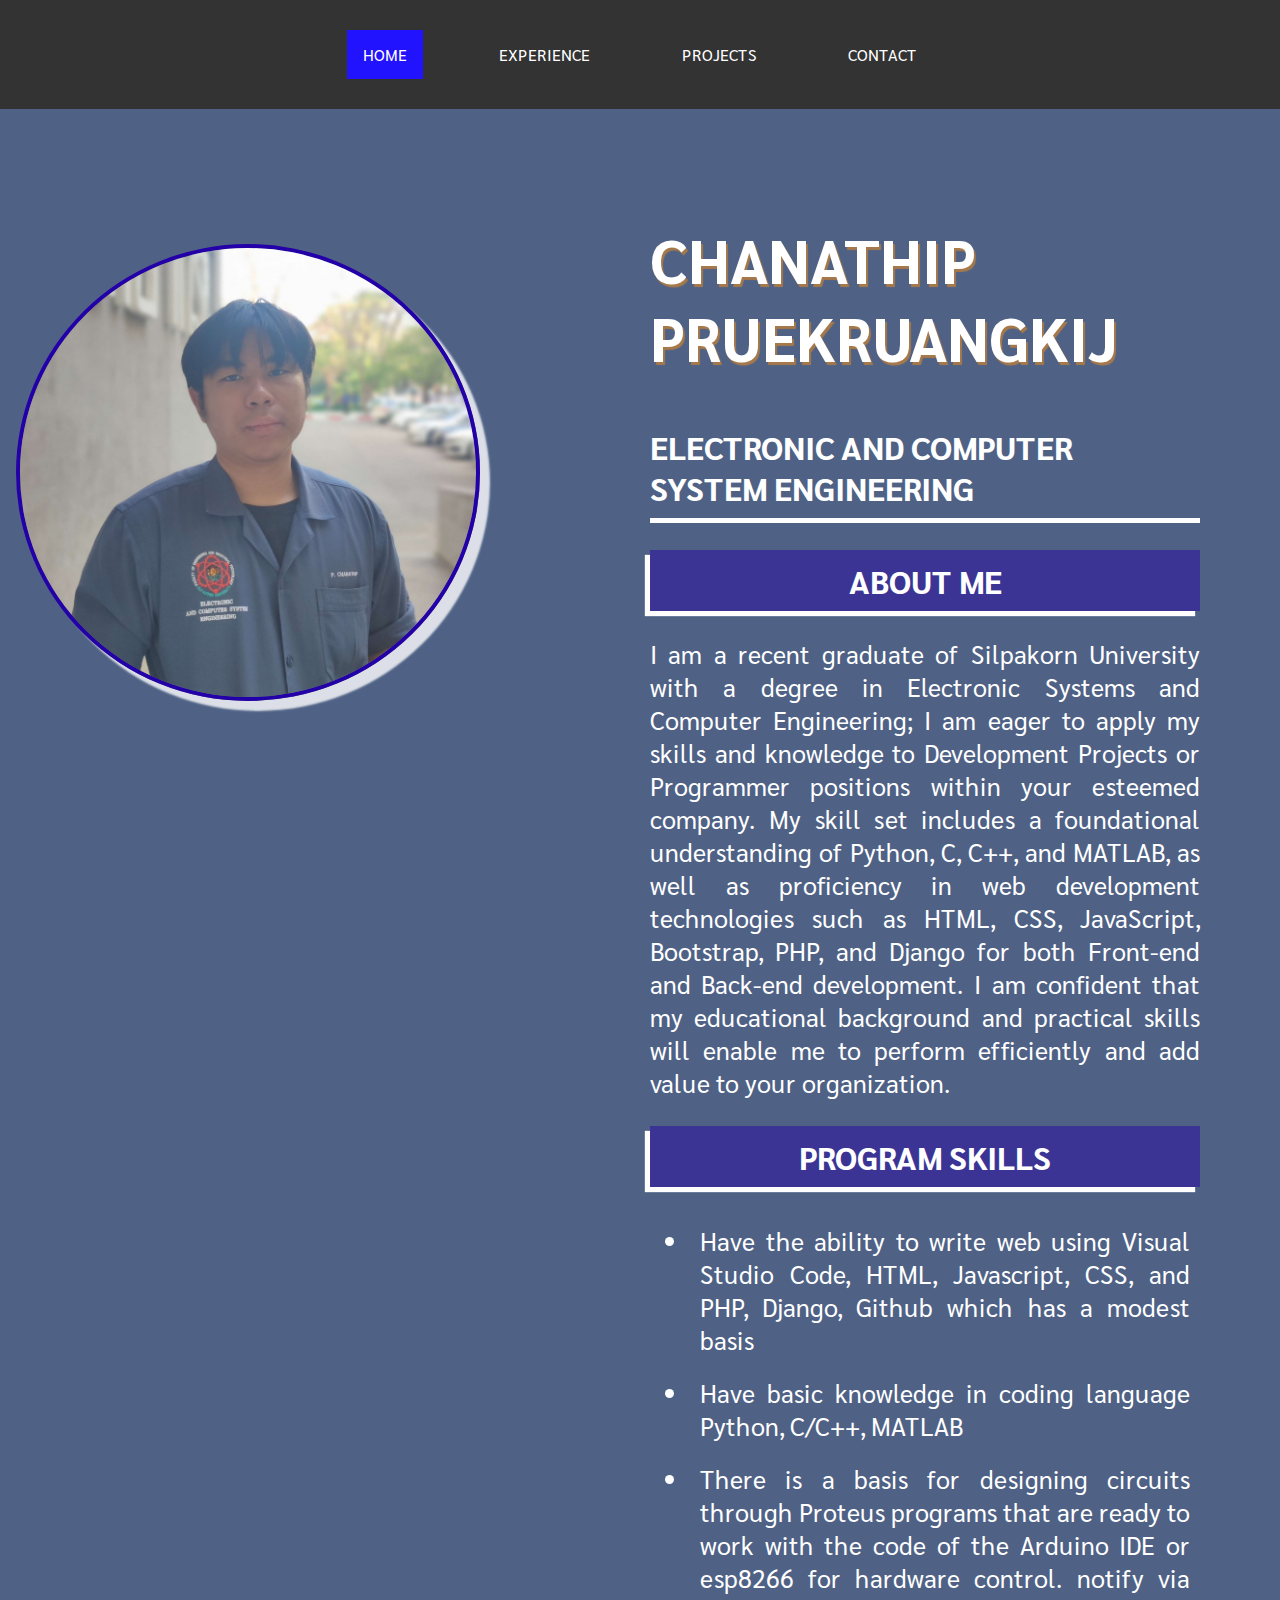
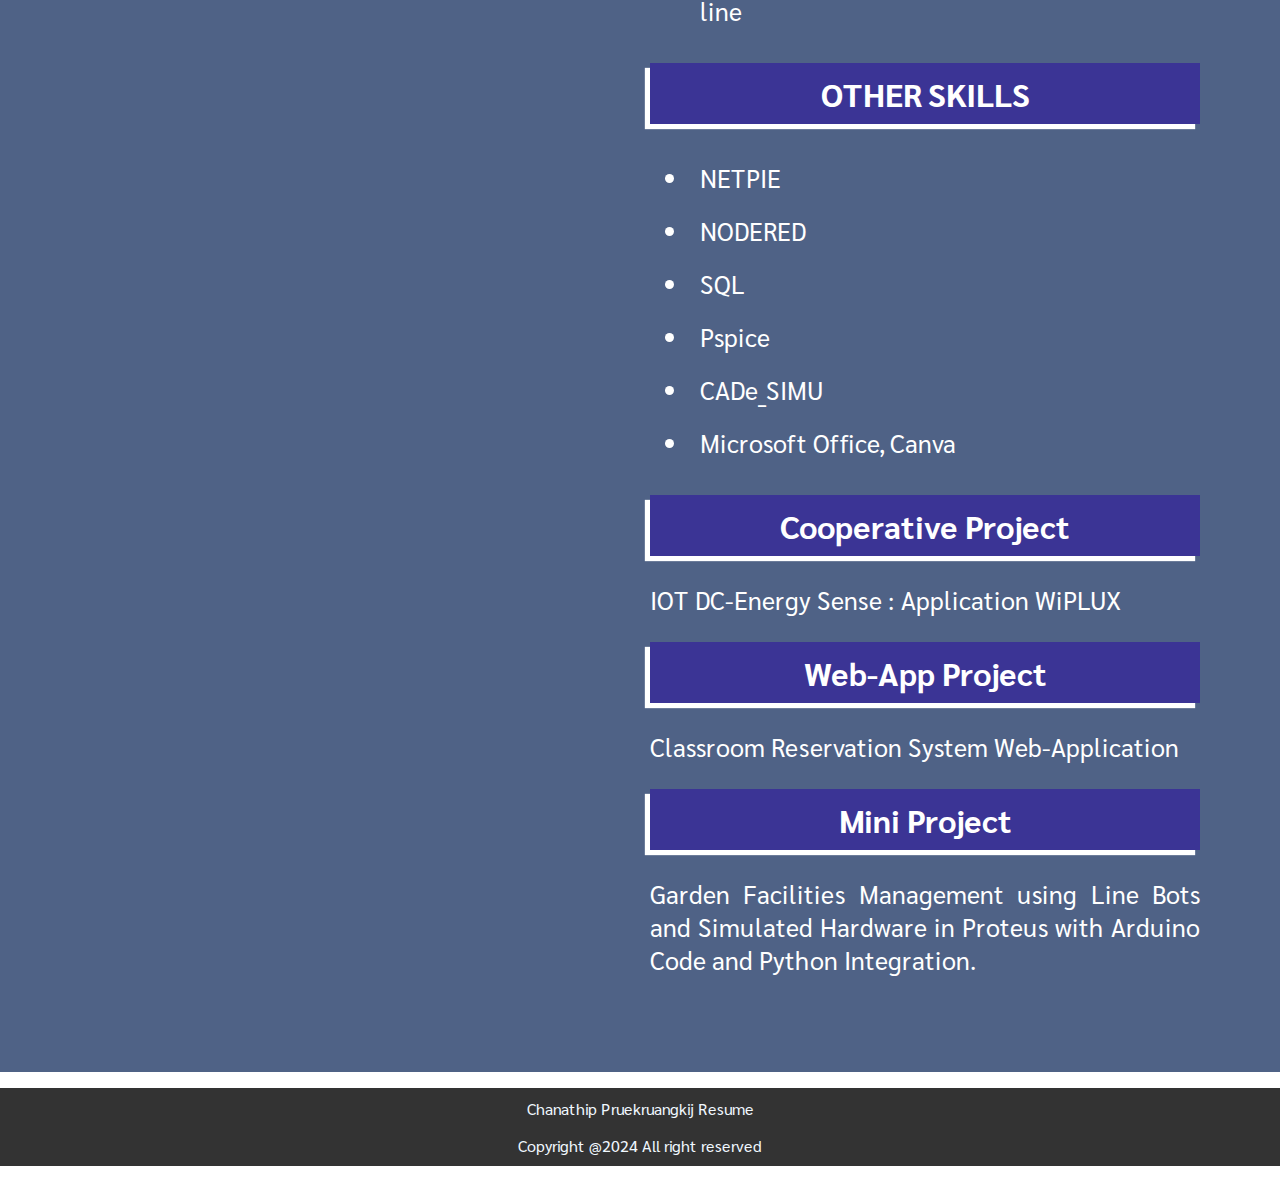
<file: index.html>
<!DOCTYPE html>
<html lang="en">
<head>
  <meta charset="UTF-8">
  <meta name="viewport" content="width=device-width, initial-scale=1.0">
  <link rel="stylesheet" href="css/page1.css">
  <link rel="preconnect" href="https://fonts.googleapis.com">
<link rel="preconnect" href="https://fonts.gstatic.com" crossorigin>
<link href="https://fonts.googleapis.com/css2?family=Kanit&family=Kodchasan:ital,wght@0,200;0,300;0,400;0,500;0,600;0,700;1,200;1,300;1,400;1,500;1,600;1,700&family=Sarabun:ital,wght@0,100;0,200;0,300;0,400;0,500;0,600;0,700;0,800;1,100;1,200;1,300;1,400;1,500;1,600;1,700;1,800&display=swap" rel="stylesheet">
  <title>Page 1</title>
</head>
<body>
  <nav>
    <div class="container">
      <div class="nav-con">
        <ul class="menu">
          <li><a href="index.html"class="active">HOME</a></li>
          <li><a href="experience.html" >EXPERIENCE</a></li>
          <li><a href="projects.html"  >PROJECTS</a></li>
          <li><a href="contact.html" >CONTACT</a></li>
        </ul>
      </div>
    </div>
  </nav>
<section class="flex">
  <div class="container">
    <div class="flex-con">
      <div class="flex-img">       
        <img src="image/self.jpg" alt="" class="picture" style="width: 80%;"> 
      </div>
      <div class="flex-info">
        <h1 class="hone">CHANATHIP PRUEKRUANGKIJ</h1>
        <h2 class="htwo">ELECTRONIC AND COMPUTER<br>SYSTEM ENGINEERING</h2>
        
        <h2 class="hthree">ABOUT ME</h2>
        <p class="pone">I am a recent graduate of Silpakorn University with a degree in Electronic Systems and Computer Engineering; I am eager to apply my skills and knowledge to Development Projects or Programmer positions within your esteemed company.
          My skill set includes a foundational understanding of Python, C, C++, and MATLAB, as well as proficiency in web development technologies such as HTML, CSS, JavaScript, Bootstrap, PHP, and Django for both Front-end and Back-end development.
          I am confident that my educational background and practical skills will enable me to perform efficiently and add value to your organization.</p>

        <h2 class="hthree">PROGRAM SKILLS</h2>
        <ul>
          <li>Have the ability to write web using Visual Studio Code, HTML, Javascript, CSS, and PHP, Django, Github which has a modest basis</li>
          <li>Have basic knowledge in coding language Python, C/C++, MATLAB</li>
          <li>There is a basis for designing circuits through Proteus programs that are ready to work with the code of the Arduino IDE or esp8266 for hardware control. notify via line</li>
        </ul> 
        <h2 class="hthree">OTHER SKILLS</h2>
        <ul>
          <li>NETPIE</li>
          <li>NODERED</li>
          <li>SQL</li>
          <li>Pspice</li>
          <li>CADe_SIMU</li>
          <li>Microsoft Office, Canva</li>
        </ul> 
        <!-- <ul>
          <li>SQL</li>
          <li>Pspice</li>
          <li>CADe_SIMU</li>
          <li>Microsoft Office, Canva</li>
        </ul> -->
        <h2 class="hthree">Cooperative Project</h2>
        <p class="pone">IOT DC-Energy Sense : Application WiPLUX</p>
        <h2 class="hthree">Web-App Project</h2>
        <p class="pone">Classroom Reservation System Web-Application</p>
        <h2 class="hthree">Mini Project</h2>
        <p class="pone">Garden Facilities Management using Line Bots and Simulated Hardware in Proteus with Arduino Code and Python Integration.</p>

        <!-- <h2 class="hthree">Cooperative Project</h2>
        <p class="pone">Coming soon.....................</p> -->
       
      </div>    
    </div>
  </div>
</section>
<footer style="background-color: #333;">
  <div class="container">
    <div>
      <p style="text-align: center; padding-top: 10px; color: aliceblue;">Chanathip Pruekruangkij Resume</p>
      <p style="text-align: center; padding-bottom: 10px; color: aliceblue;">Copyright @2024 All right reserved</p>
    </div>
  </div>
</footer>
</body>
</html>
</file>
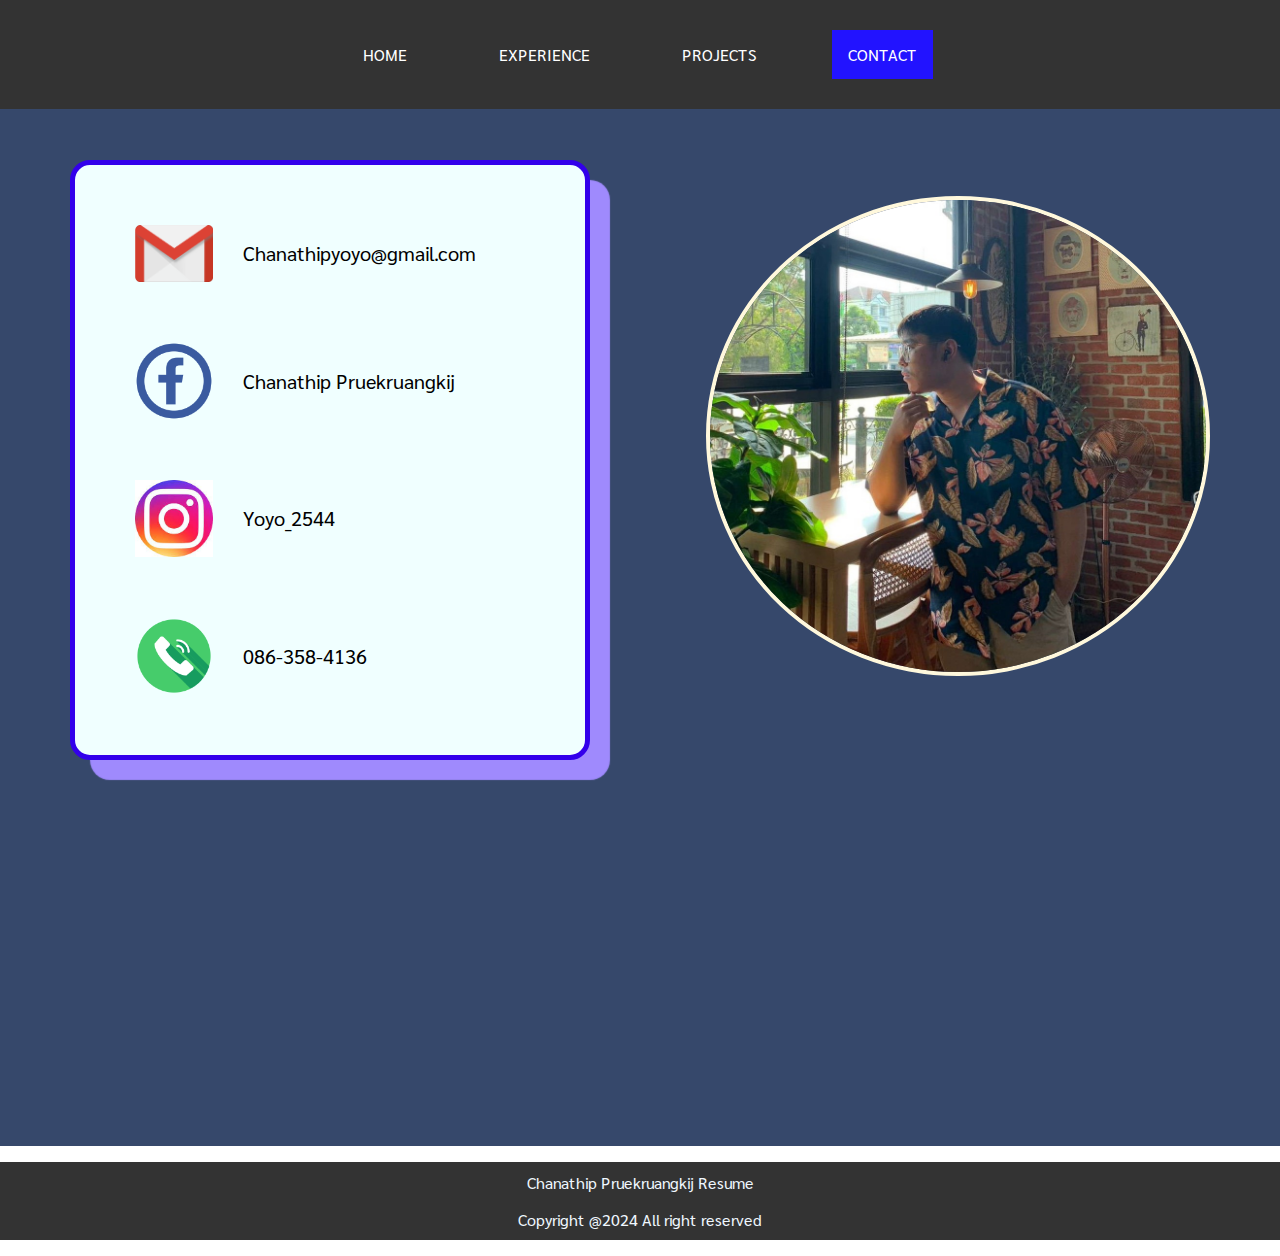
<file: contact.html>
<!DOCTYPE html>
<html lang="en">
<head>
    <meta charset="UTF-8">
    <meta name="viewport" content="width=device-width, initial-scale=1.0">
    <title>Resume</title>
    <link rel="stylesheet" href="css/page4.css">
    <link rel="preconnect" href="https://fonts.googleapis.com">
    <link rel="preconnect" href="https://fonts.gstatic.com" crossorigin>
    <link href="https://fonts.googleapis.com/css2?family=Kanit&family=Kodchasan:ital,wght@0,200;0,300;0,400;0,500;0,600;0,700;1,200;1,300;1,400;1,500;1,600;1,700&family=Sarabun:ital,wght@0,100;0,200;0,300;0,400;0,500;0,600;0,700;0,800;1,100;1,200;1,300;1,400;1,500;1,600;1,700;1,800&display=swap" rel="stylesheet">
</head>
<body>
    <nav>
        <div class="container">
          <div class="nav-con">
            <ul class="menu">
              <li><a href="index.html" >HOME</a></li>
              <li><a href="experience.html" >EXPERIENCE</a></li>
              <li><a href="projects.html"  >PROJECTS</a></li>
              <li><a href="contact.html" class="active">CONTACT</a></li>
            </ul>
          </div>
        </div>
      </nav>
    <section class="oneflex">  
        <div class="container">
            <div class="flex-con">
                <div class="flex-item-con1">
                    <div class="flex-item">
                        <!-- <h1>Contact</h1> -->
                        <ul>
                            <li><img src="image/icon1.png" alt="">Chanathipyoyo@gmail.com</li>
                            <li><img src="image/icon2.png" alt="">Chanathip Pruekruangkij</li>
                            <li><img src="image/icon3.jpg" alt="">Yoyo_2544</li>
                            <li><img src="image/icon5.png" alt="">086-358-4136</li>
                        </ul>
                    </div>
                </div>

                <div class="flex-img">       
                    <img src="image/pf.jpg" alt="">
                </div>
            </div>
        </div>
    </section>
<footer style="background-color: #333;">
    <div class="container">
        <div>
            <p style="text-align: center; padding-top: 10px; color: aliceblue;">Chanathip Pruekruangkij Resume</p>
            <p style="text-align: center; padding-bottom: 10px; color: aliceblue;">Copyright @2024 All right reserved</p>
        </div>
    </div>
</footer>
</body>
</html>
</file>
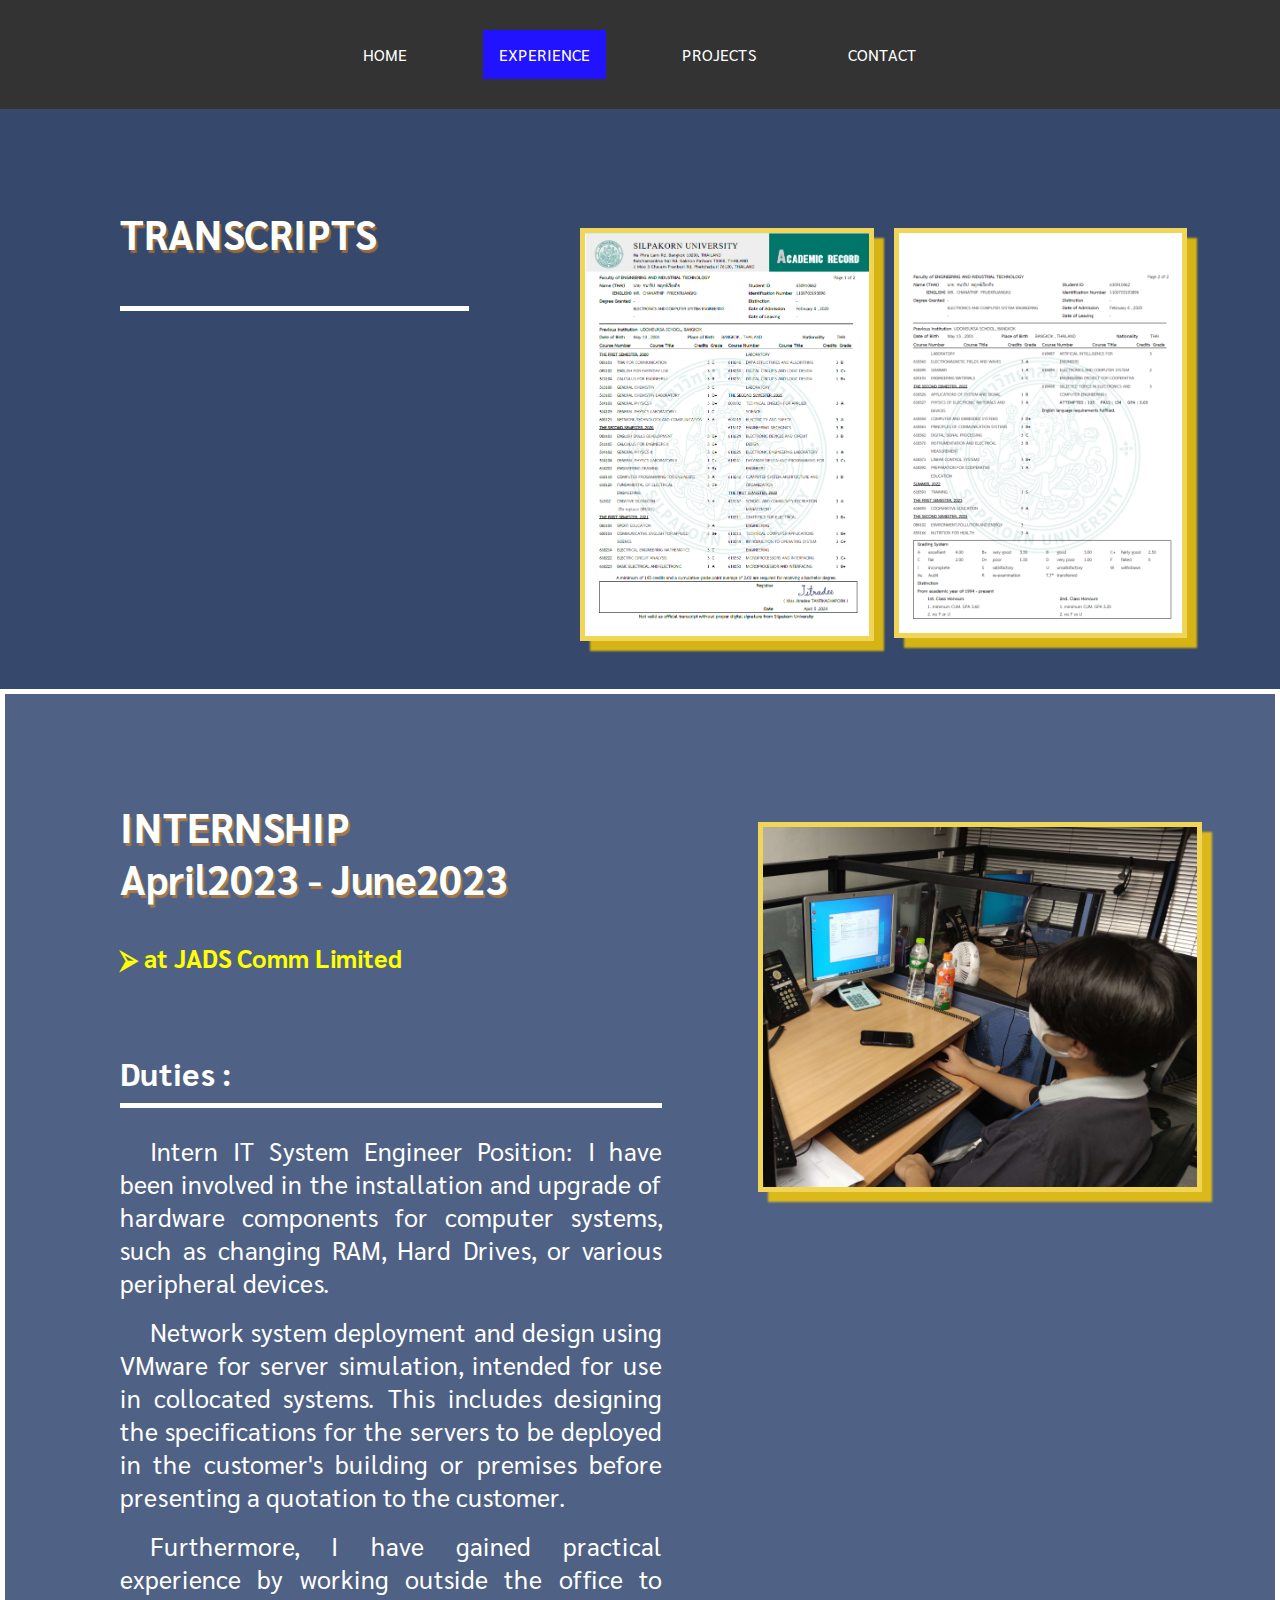
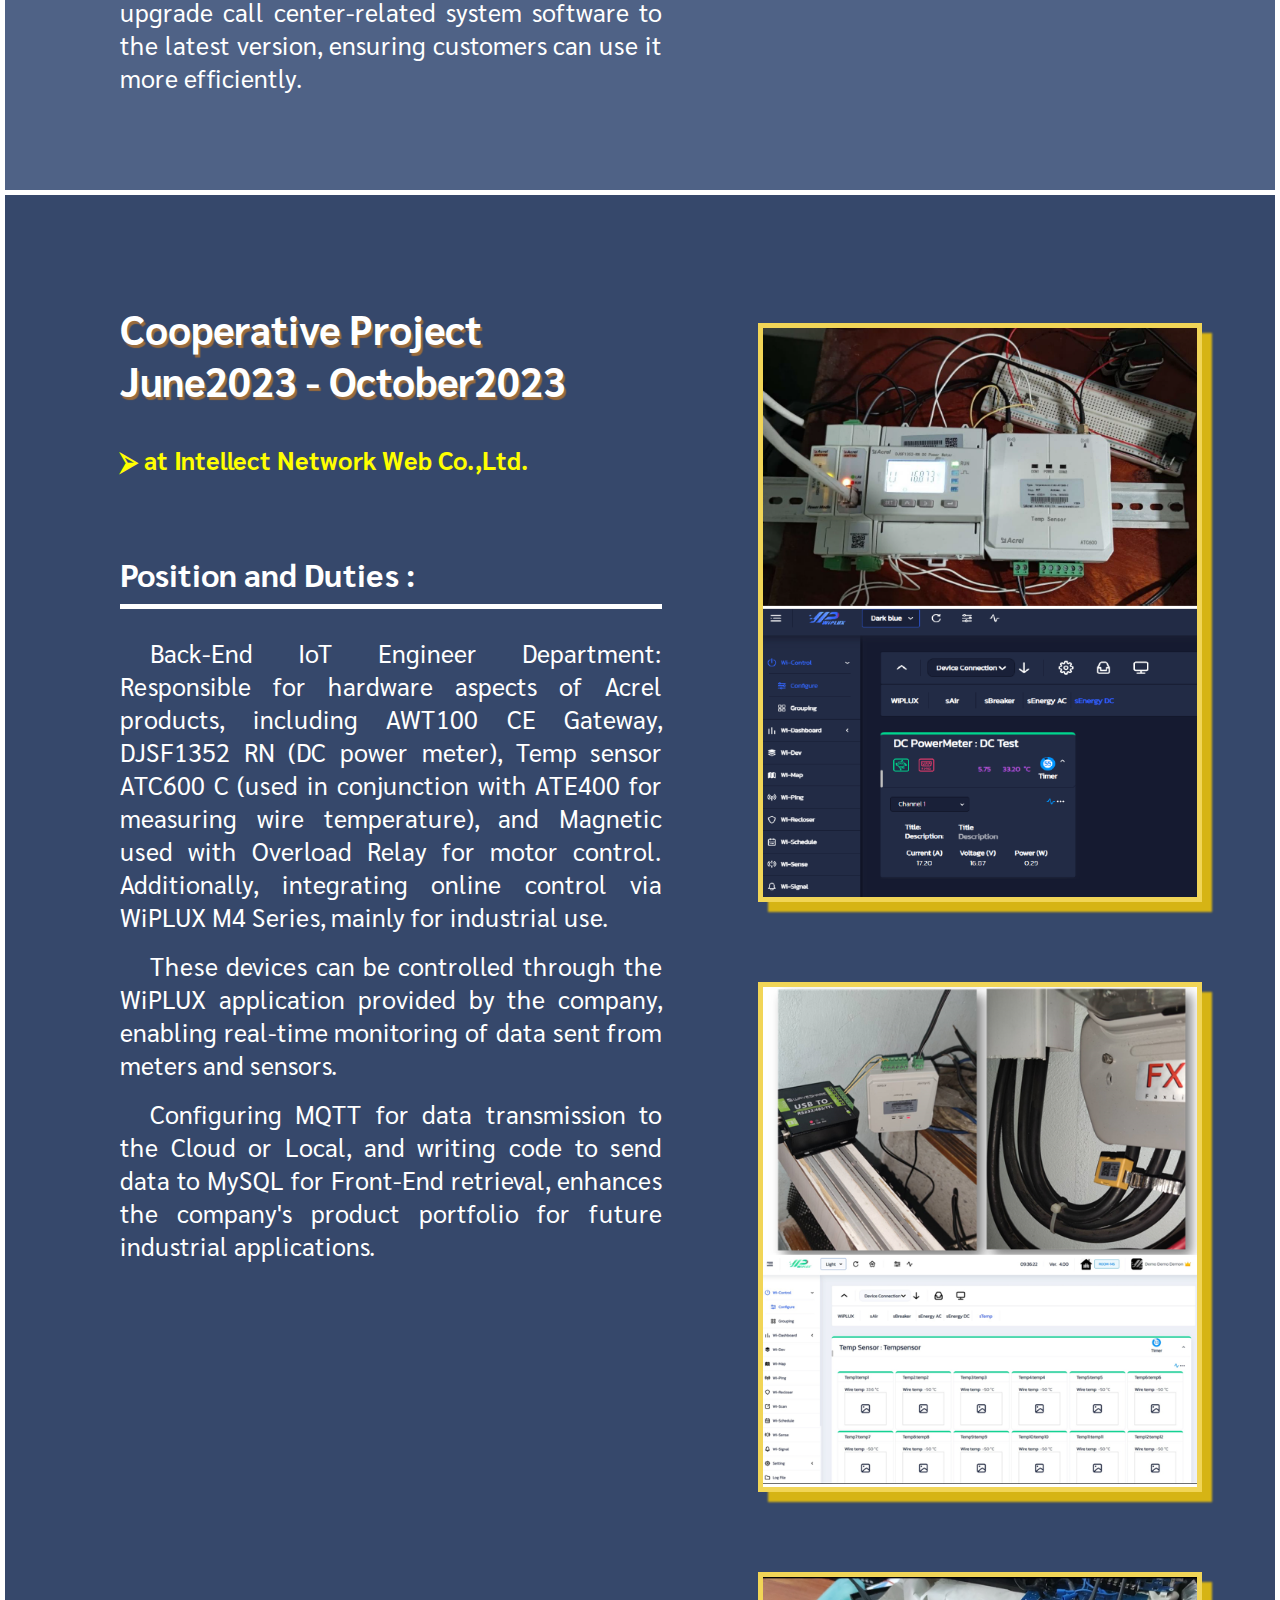
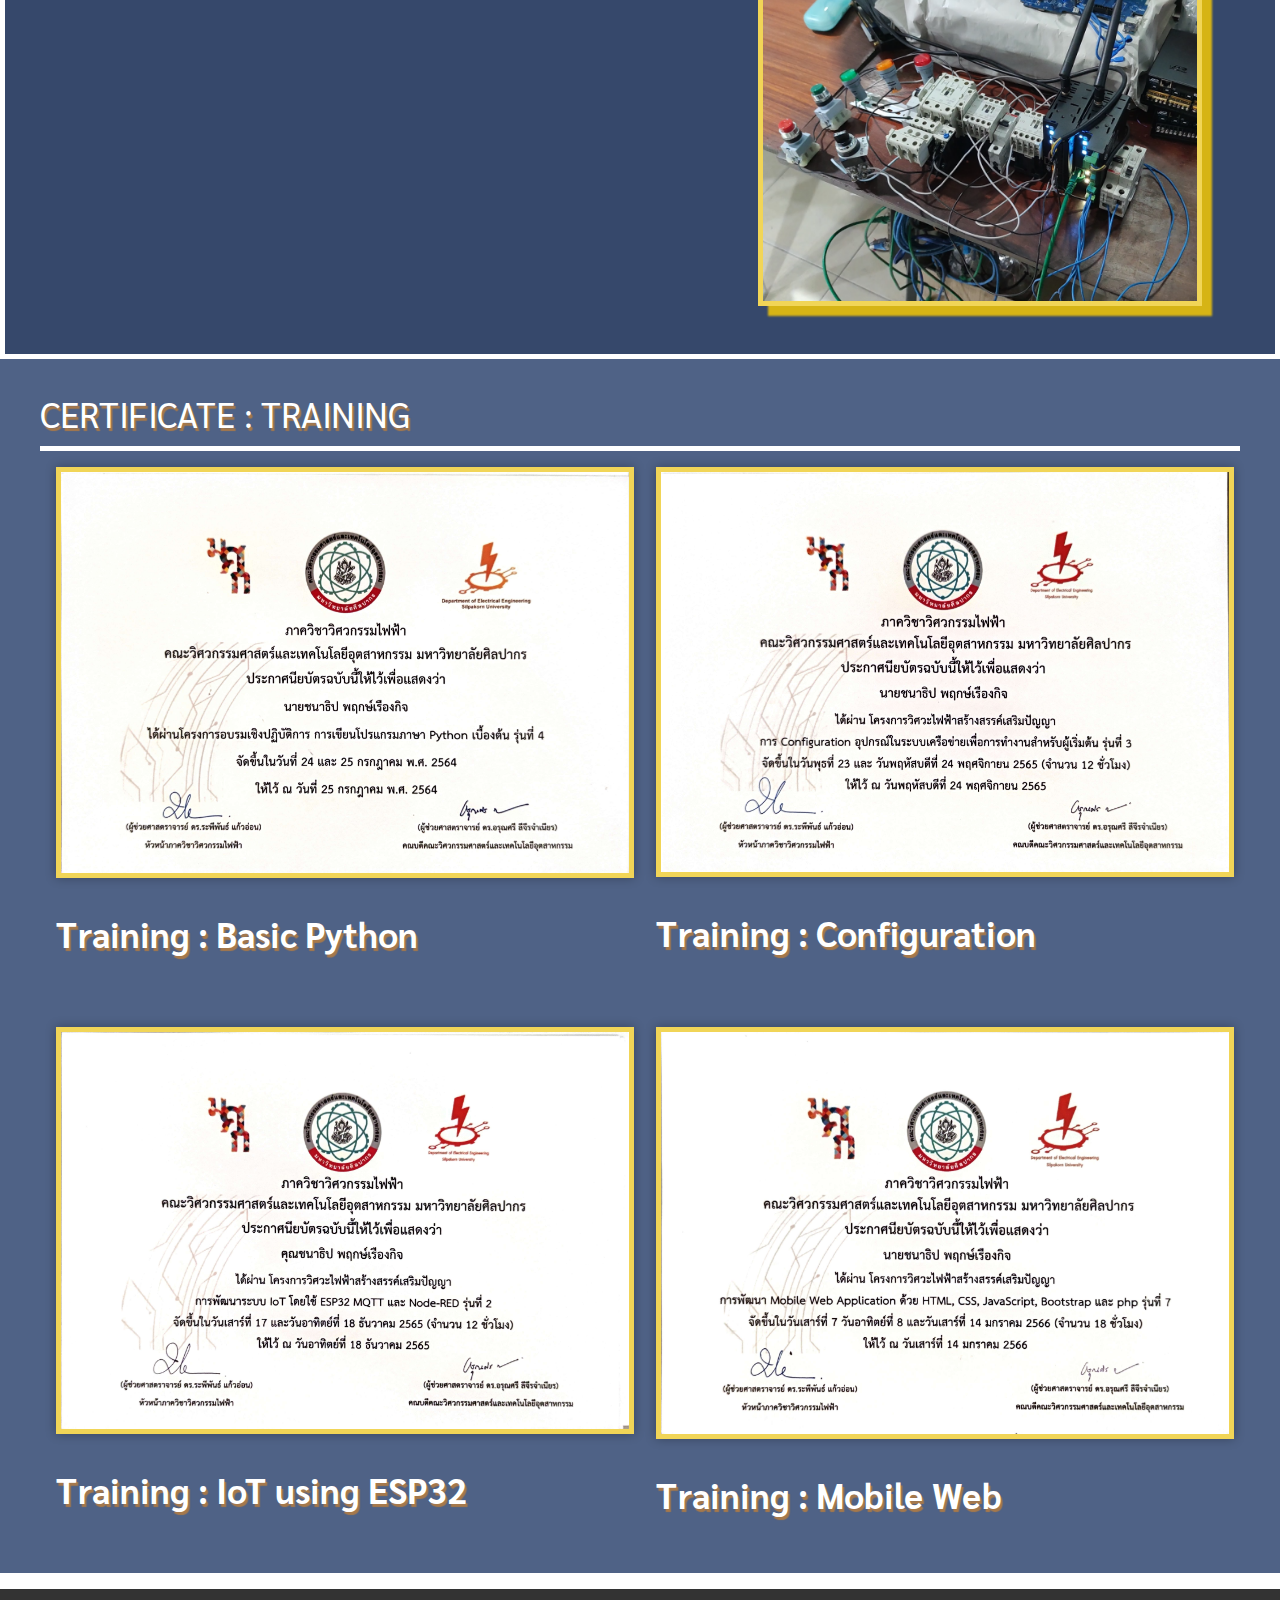
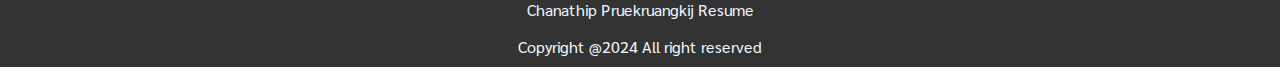
<file: experience.html>
<!DOCTYPE html>
<html>
<head>
  <meta name="viewport" content="width=device-width, initial-scale=1">
  <link rel="stylesheet" href="css/page2.css">
  <link rel="preconnect" href="https://fonts.googleapis.com">
  <link rel="preconnect" href="https://fonts.gstatic.com" crossorigin>
  <link href="https://fonts.googleapis.com/css2?family=Kanit&family=Kodchasan:ital,wght@0,200;0,300;0,400;0,500;0,600;0,700;1,200;1,300;1,400;1,500;1,600;1,700&family=Sarabun:ital,wght@0,100;0,200;0,300;0,400;0,500;0,600;0,700;0,800;1,100;1,200;1,300;1,400;1,500;1,600;1,700;1,800&display=swap" rel="stylesheet">
  <title>Page 2</title>
</head>
<body>
<nav>
  <div class="container">
    <div class="nav-con">
      <ul class="menu">
        <li><a href="index.html" >HOME</a></li>
        <li><a href="experience.html" class="active" >EXPERIENCE</a></li>
        <li><a href="projects.html"  >PROJECTS</a></li>
        <li><a href="contact.html" >CONTACT</a></li>
      </ul>
    </div>
  </div>
</nav>
<section class="flex">
  <div class="container">
    <div class="flex-con">
      <div class="flex-info">
        <h1 class="hone">TRANSCRIPTS</h1>
        <h2 class="htwo"></h2>
        <!-- <p class="pone">Back-End IOT Eng</p> -->
        <a href="" class="flex-btn"></a>
      </div> 
  
      <div class="flex-img">
        <div class="flex-picture">
          <a target="_blank" href="image/ts1.png">
          <img src="image/ts1.png" alt="" class="picture"></a>
        </div>

        <div class="flex-picture">
          <a target="_blank" href="image/ts2.png">
          <img src="image/ts2.png" alt="" class="picture"></a>
        </div>

      </div>
    </div>
  </div>
</section>
<section class="flexone">
  <div class="container">
    <div class="flex-con">
      <div class="flex-info">
        <h1 class="hone">INTERNSHIP<br>April2023 - June2023</h1>
        <a target="_blank" href="https://jadscomm.com/" style="text-decoration: none; "><h2 class="htwo" style="border: 0px solid; font-size: 25px; padding-bottom: 50px; color: yellow;"> &#11162; at JADS Comm Limited</h2></a>
        <h2 class="htwo">Duties :</h2>  
        <p class="pone" style="text-indent: 30px;">
          Intern IT System Engineer Position: I have been involved in the installation and upgrade of hardware components for computer systems, such as changing RAM, Hard Drives, or various peripheral devices.
        </p>
        <p class="pone" style="text-indent: 30px;">
          Network system deployment and design using VMware for server simulation, intended for use in collocated systems.
          This includes designing the specifications for the servers to be deployed in the customer's building or premises before presenting a quotation to the customer.
        </p>
        <p class="pone" style="text-indent: 30px;">
          Furthermore, I have gained practical experience by working outside the office to upgrade call center-related system software to the latest version,
          ensuring customers can use it more efficiently.
        </p>
        <a href="" class="flex-btn"></a>
      </div>
      
      <div class="flex-img" style="width: 80%;">
        <a target="_blank" href="image/itsup.jpg">
        <img src="image/itsup.jpg" alt="" class="picture" style="width: 100%;"></a>
      </div>
    </div>
  </div>
</section>

<section class="flextwo">
  <div class="container">
    <div class="flex-con">
      <div class="flex-info">
        <h1 class="hone">Cooperative Project<br>June2023 - October2023</h1>
        <a target="_blank" href="https://www.wiplux.com/" style="text-decoration: none; "><h2 class="htwo" style="border: 0px solid; font-size: 25px; padding-bottom: 50px; color: yellow;">&#11162; at Intellect Network Web Co.,Ltd.</h2></a>
        <h2 class="htwo">Position and Duties :</h2>       
        <p class="pone" style="text-indent: 30px;">
          Back-End IoT Engineer Department: Responsible for hardware aspects of Acrel products, including AWT100 CE Gateway, DJSF1352 RN (DC power meter),
          Temp sensor ATC600 C (used in conjunction with ATE400 for measuring wire temperature),
          and Magnetic used with Overload Relay for motor control. Additionally, integrating online control via WiPLUX M4 Series, mainly for industrial use.
        </p>
        <p class="pone" style="text-indent: 30px;">
          These devices can be controlled through the WiPLUX application provided by the company, enabling real-time monitoring of data sent from meters and sensors.
        </p>
        <p class="pone" style="text-indent: 30px;">
          Configuring MQTT for data transmission to the Cloud or Local, and writing code to send data to MySQL for Front-End retrieval,
          enhances the company's product portfolio for future industrial applications.
        </p>
        <a href="" class="flex-btn"></a>
      </div>  
      
    <div class="flex-imgco" style="width: 80%;">
      <a target="_blank" href="image/pj1.png">
        <img src="image/pj1.png" alt="" class="picture"></a>
      </a>

      <a target="_blank" href="image/atc.png">
        <img src="image/atc.png" alt="" class="picture"></a>
      </a>

      <a target="_blank" href="image/mag.png">
        <img src="image/mag.png" alt="" class="picture"></a>
      </a>
    </div>
    </div>
  </div>
</section>

<section class="flextree">
  <div class="container">
    <div class="flextree-title">CERTIFICATE : TRAINING</div>
    <div class="flextree-con">
      <div class="flextree-item">
        <a target="_blank" href="image/c4.jpg">
        <img src="image/c4.jpg" alt="" class="picture00"></a>
        <h2 class="hone ">Training : Basic Python</h2>
        <!-- <h3  class="pone">Training Details :</h3>
        <p class="pone" style="word-spacing: 0px;">A practical training program on basic Python programming aims to create an experience that translates into real learning and practical application. Participants will actively engage in programming and problem-solving exercises, gaining hands-on experience with the Python language in real-world scenarios.</p>
        <p class="ptwo">- Understanding Python Language: The training will focus on providing participants with knowledge of the fundamental structure and syntax of Python, helping them understand how to declare variables, work with data, and the overall program structure.</p>
        <p class="ptwo">- Hands-on Programming: Participants will practice programming skills through hands-on activities that simulate real-world scenarios. This approach ensures that participants gain experience in both problem-solving and coding.</p>
        <p class="ptwo">- Application of Knowledge: Participants will have the opportunity to apply the knowledge gained from the training to solve knowledge-based problems. This application will help them understand the practical benefits of Python programming and how it can be used in real-world situations.</p> -->
        <!-- <a href=""></a> -->
      </div>

      <div class="flextree-item">
        <a target="_blank" href="image/c1.jpg">
        <img src="image/c1.jpg" alt="" class="picture00"></a>
        <h2 class="hone">Training : Configuration</h2>
        <!-- <h3  class="pone">Training Details :</h3>
        <p class="pone">Training on configuring network devices for beginners is a crucial step to help learners understand and efficiently manage devices. Here are additional tips for what to do during the training.</p>
        <p class="ptwo">- Preparation : It is recommended that learners have a basic understanding of networks and the devices to be configured. during the training, provide clear explanations for each configuration step, including creating examples that aid in better understanding.</p>
        <p class="ptwo">- Use of Simulation Tools : Utilize simulation programs or software tools that emulate the functions of network devices, allowing learners to practice configuration without the need for actual devices.  </p>
        <p class="ptwo">- Hands-On Practice : Give learners the opportunity for immediate hands-on configuration following explanations. This ensures a more comprehensive and memorable learning experience.</p> -->
        <!-- <a href=""></a> -->
      </div>

      <div class="flextree-item">
        <a target="_blank" href="image/c3.jpg">
        <img src="image/c3.jpg" alt="" class="picture00"></a>
        <h2 class="hone">Training : IoT using ESP32</h2>
        <!-- <h3  class="pone">Training Details :</h3>
        <p class="pone">This training program focuses on teaching participants to extend their knowledge and technical skills in developing Internet of Things (IoT) systems using ESP32, MQTT, and Node-RED in practical applications. These tools are widely used in building and managing IoT systems.
        
          During the training, participants will learn the steps to enhance and develop programs on ESP32, a microcontroller commonly used in IoT projects. This includes a detailed exploration of using MQTT as an efficient communication protocol for IoT systems and adapting Node-RED as a tool for creating processes and controls in IoT systems.
          
          Through this training, participants will be able to apply the knowledge and skills acquired to efficiently create IoT projects and possess the ability to troubleshoot issues related to Industry 4.0 or other projects utilizing IoT technology. Developing these skills will be highly beneficial for employment or participation in projects that require innovation in the IoT and related technologies.</p> -->
        <!-- <a href=""></a> -->
      </div>

      <div class="flextree-item">
        <a target="_blank" href="image/c2.jpg">
        <img src="image/c2.jpg" alt="" class="picture00"></a>
        <h2 class="hone">Training : Mobile Web</h2>
        <!-- <h3 class="pone">Training Details :</h3>
        <p class="pone">Training in the development of Mobile Web Applications using HTML, CSS, JavaScript, Bootstrap, and PHP provides valuable experience and skills in mobile app development, including.</p>
        <p class="ptwo">- Responsive Web Page Creation Skills : Training in creating web pages that can adapt to different devices, enhancing the performance and aesthetics of the application.</p>
        <p class="ptwo">- Understanding of Bootstrap Usage : Developing skills in utilizing Bootstrap enables learners to present web pages beautifully and easily customize their display.</p>
        <p class="ptwo">- User Interface (UI) Management Skills : Training in understanding UI design principles suitable for mobile device usage, improving efficiency and user experience.</p>
        <p class="ptwo">- JavaScript Skills for Interactive Features : Developing skills in using JavaScript empowers learners to create interactive features and engage with users effectively.</p>
        <p class="ptwo">- Form Management Skills and PHP : Learners gain the ability to process data from forms and manage server-side data using PHP.</p> -->
       
        <!-- <a href=""></a> -->
      </div>
    </div>
  </div>
</section>
<footer style="background-color: #333;">
  <div class="container">
    <div>
      <p style="text-align: center; padding-top: 10px; color: aliceblue;">Chanathip Pruekruangkij Resume</p>
      <p style="text-align: center; padding-bottom: 10px; color: aliceblue;">Copyright @2024 All right reserved</p>
    </div>
  </div>
</footer>
</body>
</html>
</file>
<file: css/page1.css>
body {
  /* font-family: Arial, sans-serif; */
  font-family: "Sarabun", sans-serif;
  margin: 0 auto;
  padding: 0 auto;
  background-color: #ffffff;
  box-sizing: border-box;
  animation: fadeInUp 200ms;
}

@keyframes fadeInUp {
  from {
      opacity: 0;
      transform: translateY(100px);
  }
  to {
      opacity: 1;
      transform: translateY(0);
  }
}

.container{
  max-width: 1600px;
  margin: 0 auto;
}
nav {
  background-color: #333;
  display: flex;
  justify-content: center;
}
.nav-con{
  display: flex;
  justify-content: center;
}
.menu{
  display: flex;
  list-style: none;
  align-items: center;
}
.menu li{
  margin: 30px;
}
ul.menu {
  list-style-type: none;
  margin: 0;
  padding: 0;
  overflow: hidden;
  background-color: #333;
  position: fixed;
  top: 0;
  width: 100%;
  align-items: center;
  justify-content: center;
}
li {
  float: left;
  text-align: justify;
}
li:hover {
  transform: scale(1.5); 
  transition: transform 0.3s ease; 
}
li a {
  display: block;
  color: white;
  text-align: center;
  padding: 14px 16px;
  text-decoration: none;
  
}
li a:hover {
  border-radius: 5px;
  background-color: #94b2f1;
}
.active {
  background-color: rgb(34, 19, 255);
}

.flex-con{
  display: flex;
  padding: 1rem;
}
.flex-info{
  padding: 4rem;
  width: 100%;
}
.flex-info h1{
  font-size: 60px;
}
.flex-info p{
  margin: 1rem 0;
}
.flex-info ul{
  display: grid;
  grid-template-columns: 1fr;
  color: #ffffff;
  background-color: #2400a800;
}
.flex-info li{
  font-size: 25px;
  padding: 10px;
}
.flex-info li:hover{
    transform: none; 
    transition: none; 
}
.flex-img img{
  /* padding: 2rem; */
  width: 90%;
}
.flex{
  margin-top: 100px;
  /* margin: 5px; */
  background-color: #4f6286;
  animation: fadeInUp 500ms;
}

.hone {
  color: #ffffff;
  /* border-bottom: 5px solid #ffffff; */
  padding-bottom: 10px;
  text-shadow: 2px 3px 1px rgba(253, 143, 16, 0.5);
}
.htwo {
  font-size: 32px;
  color: #ffffff;
  border-bottom: 5px solid #ffffff;
  padding-bottom: 10px;
}
.hthree {
  font-size: 32px;
  color: #ffffff;
  /* border-bottom: 5px solid #ffffff; */
  background-color: #2400a877;
  width: 550px;
  text-align: center;
  align-items: center;
  padding-bottom: 10px;
  padding-top: 10px;
  box-shadow: -5px 5px 1px #ffffff;
}
.pone {
  text-align: justify;
  color: #ffffff;
  font-size: 25px;
  margin-top: 10px;
  margin: 10px;
}
.ptwo {
  text-indent: 30px;
  color: #ffffff;
  font-size: 20px;
  margin-top: 10px;
  margin: 10px;
  padding: 10px;
}


.picture {
  width: auto; 
  height: auto;
  margin-top: 8rem;
  border: 4px solid #2400a8; 
  box-shadow: 10px 10px 2px rgba(255, 255, 255, 0.8); 
  transition: transform 0.3s ease; 
  border-radius: 50%;
}
.picture:hover {
  transform: scale(1.1); 
}


/* Media for smaller screens */
@media only screen and (max-width: 768px) {
  .menu {
    flex-direction: column;
    align-items: center;
  }
  .menu li {
    margin: 5px;
  }
  .flex-info ul {
    display: grid;
    grid-template-columns: 1fr;
  }
  .flex-info p {
    font-size: 16px; 
  }
  .flextree-title {
    font-size: 25px; 
  }

  nav {
    background-color: #333;
    display: flex;
    justify-content: center;
  }
  
  .nav-con {
    display: flex;
    justify-content: center;
  }
  
  .menu {
    display: flex;
    list-style: none;
    align-items: center;
  }
  
  .menu li {
    margin: 19px;
  }
  
  ul {
    max-width: 70%;
    /* list-style-type: none; */
    /* margin: 0 auto; */
    /* padding: 0; */
    overflow: hidden;
    background-color: #333;
  }
  ul.menu {
    max-width: 100%;
    position: relative;
  }
  
  li {
    float: left;
    margin: 8px;
  }
  
  li:hover {
    transform: scale(1.5);
    transition: transform 0.3s ease;
  }
  li a {
    /* display: block; */
    color: white;
    text-align: center;
    padding: 10px 12px; 
    text-decoration: none;
  }
  
  li a:hover {
    border-radius: 5px;
    background-color: #94b2f1;
  }
  
  .active {
    background-color: rgb(34, 19, 255);
  }
  
  .flex-con {
    display: flex;
    flex-direction: column; 
    padding: 1rem;
  }
  
  .flex-info {
    padding: 2rem; 
    width: 100%;
  }
  
  .flex-info h1 {
    font-size: 30px; 
  }
  
  .flex-info p {
    margin: 1rem 0;
  }
  
  .flex-info ul {
    display: block; 
    color: #ffffff;
    background-color: #2400a800;
  }
  
  .flex-info li {
    font-size: 16px; 
    padding-right: 10px;
  }
  
  .flex-info li:hover {
    transform: none;
    transition: none;
  }
  .flex-img{
    text-align: center;
  }
  .flex-img img {
    width: 80%;
  }
  
  .flex {
    margin:5px;
    background-color: #4f6286;
  }
  
  .hone {
    font-size: 25px; 
    color: #ffffff;
    padding-bottom: 5px;
  }
  
  .htwo {
    font-size: 20px; 
    color: #ffffff;
    border-bottom: 3px solid #ffffff;
    padding-bottom: 5px;
    width: 90%;
  }
  .hthree {
    font-size: 22px; 
    color: #ffffff;
    background-color: #2400a877;
    width: 80%; 
    text-align: center;
  }
  .pone {
    width: 80%;
  }
  .ptwo {
    text-indent: 15px; 
    color: #ffffff;
    font-size: 15px; 
    margin-top: 10px;
    margin: 10px;
    padding: 10px;
  }
  .picture {
    height: auto;
    margin-top: 4rem; 
    border: 4px solid #2400a8;
    box-shadow: 5px 5px 2px rgba(255, 255, 255, 0.8);
    transition: transform 0.3s ease;
    border-radius: 50%;
  }
  .picture:hover {
    transform: scale(1.1);
  }
}
</file>
<file: css/page4.css>
body {
    /* font-family: Arial, sans-serif; */
    font-family: "Sarabun", sans-serif;
    margin: 0 auto;
    padding: 0 auto;
    background-color: #ffffff;
    box-sizing: border-box;
    animation: fadeInUp 200ms;
}
@keyframes fadeInUp {
  from {
      opacity: 0;
      transform: translateY(100px);
  }
  to {
      opacity: 1;
      transform: translateY(0);
  }
}

.container{
    max-width: 1400px;
    margin: 0 auto;
  }
  nav {
    /* padding: 5px; */
    background-color: #333;
    display: flex;
    justify-content: center;
  }
  .nav-con{
    display: flex;
    justify-content: center;
  }
  .menu{
    display: flex;
    list-style: none;
    align-items: center;
  }
  .menu li{
    margin: 30px;
  }
  ul.menu {
    list-style-type: none;
    margin: 0;
    padding: 0;
    overflow: hidden;
    background-color: #333;
    position: fixed;
    top: 0;
    width: 100%;
    align-items: center;
    justify-content: center;
  }
  li {
    float: left;
  }
  li:hover {
    transition: transform 0.3s ease; 
    transform: scale(1.5);
  }
  li a {
    display: block;
    color: white;
    text-align: center;
    padding: 14px 16px;
    text-decoration: none;
  }
  li a:hover {
    border-radius: 5px;
    background-color: #94b2f1;
  }
  .active {
    background-color: rgb(34, 19, 255);
  }
  .oneflex{
    margin-top: 100px;
    background-color: #36486b;
    padding-bottom: 300px;
    animation: fadeInUp 500ms;
  }
  .flex-con{
    justify-content: center;
    display: grid;
    grid-template-columns: 1fr 1fr;
    margin: 20px;
  }
.flex-item-con1{
    color: #ffffff;
    text-align: left;
    margin: 50px;
}
.flex-item-con1 h1{
    font-size: 80px;
}
.flex-img{
    text-align: center;
}
  .flex-img img{
    margin-top: 6rem;
    margin-left: 1rem;
    width: 80%;
    border-radius: 50%;
    border: 4px cornsilk solid;

  }
  .flex-item ul{
    box-shadow: 20px 20px 1px #9f8afd;
    border: 5px solid #3300eb;
    margin-top: 10px;
    background-color: azure;
    display: grid;
    grid-template-columns: 1fr;
    padding: 30px;
    border-radius: 20px;
  }
  .flex-item li{
    display: flex;
    padding: 30px;
    color: #000000;
    font-size: 20px;
    align-items: center;
  }
  .flex-item li:hover{
    transform: none; 
    transition: none; 
}
.flex-item img{
    width: 20%;
    margin-right: 30px;
}

/* Media for smaller screens */
@media only screen and (max-width: 768px) {

  .menu{
    flex-direction: column;
    align-items: center;
  }
  .menu li {
      margin: 5px;
  }
  .flex-img img {
      margin-top: 2rem;
  }
  .flex-item-con1 h1 {
      font-size: 30px;
  }
  .flex-item li {
      width: 70%;
      padding-right: 10px;
      font-size: 16px;
  }
  .flex-item ul {
      padding: 10px;
  }
  .flex-item-con2 p {
      font-size: 16px;
      padding: 5px;
  }  
  .container {
    max-width: 1400px;
    margin: 0 auto;
  }
  
  nav {
    background-color: #333;
    display: flex;
    justify-content: center;
  }
  
  .nav-con {
    display: flex;
    justify-content: center;
  }
  
  .menu {
    display: flex;
    list-style: none;
    align-items: center;
  }
  
  .menu li {
    margin: 15px;
  }
  
  ul {
    list-style-type: none;
    margin: 0;
    padding: 0;
    overflow: hidden;
    background-color: #333;
  }
  ul.menu {
    max-width: 100%;
    position: relative;
  }
  
  li {
    float: left;
  }
  
  li:hover {
    transition: transform 0.3s ease; 
    transform: scale(1.5);
  }
  
  li a {
    display: block;
    color: white;
    text-align: center;
    padding: 14px 16px;
    text-decoration: none;
  }
  
  li a:hover {
    border-radius: 5px;
    background-color: #94b2f1;
  }
  
  .active {
    background-color: rgb(34, 19, 255);
  }
  
  .oneflex {
    margin: 5px;
    background-color: #36486b;
    padding-bottom: 50px;
  }
  
  .flex-con {
    justify-content: center;
    display: grid;
    grid-template-columns: 1fr;
    margin: 20px;
  }
  
  .flex-item-con1 {
    color: #ffffff;
    text-align: left;
    margin: 20px;
  }
  
  .flex-item-con1 h1 {
    font-size: 40px;
  }
  
  .flex-img {
    text-align: center;
  }
  
  .flex-img img {
    margin-top: 3rem;
    margin-left: 1rem;
    width: 80%;
    border-radius: 50%;
    border: 4px cornsilk solid;
  }
  
  .flex-item ul {
    box-shadow: 10px 10px 1px #9f8afd; 
    border: 5px solid #3300eb;
    margin-top: 10px;
    background-color: azure;
    display: grid;
    grid-template-columns: 1fr;
    padding: 15px; 
    border-radius: 10px; 
  }
  
  .flex-item li {
    display: flex;
    padding: 15px; 
    color: #000000;
    font-size: 18px;
    align-items: center;
  }
  
  .flex-item li:hover {
    transform: none;
    transition: none;
  }
  
  .flex-item img {
    width: 15%;
    margin-right: 15px;
  }
  
  .flex-item-con2 {
    background-color: #ffffff;
  }
}
</file>
<file: css/page2.css>
body {
  /* font-family: "Sarabun", sans-serif; */
  font-family: "Sarabun", sans-serif;
  margin: 0 auto;
  padding: 0 auto;
  background-color: #ffffff;
  box-sizing: border-box;
  animation: fadeInUp 200ms;
}
@keyframes fadeInUp {
  from {
      opacity: 0;
      transform: translateY(100px);
  }
  to {
      opacity: 1;
      transform: translateY(0);
  }
}
.flex-picture{
  padding-right: 15px;
  padding-left: 15px;
}
.picture00 {
  width: 590px; 
  height: auto;
  /* margin: 20px auto; */
  border: 5px solid #f1d557; 
  box-shadow: 0 0 10px rgba(0, 0, 0, 0.3); 
  transition: transform 0.3s ease; 
}
.picture {
  width: auto; 
  height: auto;
  /* margin: 20px auto; */
  border: 5px solid #f1d557; 
  box-shadow: 10px 10px 2px rgba(255, 208, 0, 0.8); 
  transition: transform 0.3s ease; 
}
.picture:hover {
  transform: scale(1.1); 
}
.picture00:hover {
  transform: scale(1.1); 
}
.container{
  max-width: 1200px;
  margin: 0 auto;
}
nav {
  /* padding: 5px; */
  background-color: #333;
  display: flex;
  justify-content: center;
}
.nav-con{
  display: flex;
  justify-content: center;
}
.menu{
  display: flex;
  list-style: none;
  align-items: center;
}
.menu li{
  margin: 30px;
}
/* .menu li a{
  color: black;
  text-decoration: none;
}
.active {
  background-color: rgb(34, 19, 255);
}
.menu a:hover {
  width: 500px;
  height: 500px;
  background-color: #ffffff;
} */
ul {
  list-style-type: none;
  margin: 0;
  padding: 0;
  overflow: hidden;
  background-color: #333;
  position: fixed;
  top: 0;
  width: 100%;
  align-items: center;
  justify-content: center;
}

li {
  float: left;
}
li:hover {
  transition: transform 0.3s ease; 
  transform: scale(1.5); 
}
li a {
  display: block;
  color: white;
  text-align: center;
  padding: 14px 16px;
  text-decoration: none;
}
li a:hover {
  border-radius: 5px;
  background-color: #94b2f1;
}
.active {
  background-color: rgb(34, 19, 255);
}


.flex-con{
  display: flex;
  padding: 1rem;
}
.flex-info{
  padding: 4rem;
  width: 100%;
}
.flex-info h1{
  font-size: 40px;
}
.flex-info p{
  margin: 1rem 0;
}
.flex-img img{
  display: flex;
  /* padding: 2rem; */
  margin-top: 5rem;
  width: 100%;
}
.flex-img{
  display: flex;
  margin: 2rem;
  width: 180%;
}
.flex-imgco img{
  display: flex;
  /* padding: 2rem; */
  margin-top: 5rem;
  width: 100%;
}
.flex-imgco{
  display: flex;
  margin: 2rem;
  width: 180%;
  flex-wrap: wrap;
}
.flex{
  margin-top: 100px;
  background-color: #36486b ;
  animation: fadeInUp 500ms;
}
.flexone{
  margin: 5px;
  background-color: #4f6286;
  animation: fadeInUp 500ms;
}
.flextwo{
  margin: 5px;
  background-color: #36486b ;
  animation: fadeInUp 500ms;
}
.flextree{
  padding-top: 2rem;
  background-color: #4f6286;
  animation: fadeInUp 500ms;
}
.flextree-con img{
  width: 100%;
}

.flextree-con{
  display: grid;
  grid-template-columns: 1fr 1fr;
}
.flextree-item{
  padding: 1rem;
}


.flextree-title {
  font-size: 35px;
  color: #ffffff;
  border-bottom: 5px solid #ffffff;
  padding-bottom: 10px;
  text-shadow: 2px 3px 1px rgba(253, 143, 16, 0.5);
}
.pone {
  text-align: justify;
  /* text-align: left; */
  color: #ffffff;
  font-size: 25px;
  margin-top: 10px;
  margin: 10px;
  /* padding: 10px; */
}
.hone {
  font-size: 35px;
  color: #ffffff;
  /* border-bottom: 5px solid #ffffff; */
  padding-bottom: 10px;
  text-shadow: 2px 3px 1px rgba(253, 143, 16, 0.5);
}
.ptwo {
  text-indent: 30px;
  color: #ffffff;
  font-size: 20px;
  margin-top: 10px;
  margin: 10px;
  padding: 10px;
}
.htwo {
  font-size: 32px;
  color: #ffffff;
  border-bottom: 5px solid #ffffff;
  padding-bottom: 10px;
}

/* Media for smaller screens */
@media only screen and (max-width: 768px) {
  
  .menu {
    flex-direction: column;
    align-items: center;
  }

  .menu li {
    margin: 5px;
  }

  .flex-info ul {
    display: grid;
    grid-template-columns: 1fr; 
  }

  .flex-info p {
    font-size: 16px; 
  }

  .flextree-title {
    font-size: 25px; 
  }
  .picture00,
  .picture {
    width: 100%; 
    height: auto;
    border: 5px solid #f1d557;
    box-shadow: 0 0 10px rgba(0, 0, 0, 0.3);
    transition: transform 0.3s ease;
  }
  .picture:hover,
  .picture00:hover {
    transform: scale(1.1);
  }
  nav {
    background-color: #333;
    display: flex;
    justify-content: center;
  }
  
  .nav-con {
    display: flex;
    justify-content: center;
  }
  
  .menu {
    display: flex;
    list-style: none;
    align-items: center;
  }
  
  .menu li {
    margin: 15px;
  }
  
  ul {
    list-style-type: none;
    margin: 0;
    padding: 0;
    overflow: hidden;
    background-color: #333;
  }
  ul.menu {
    max-width: 100%;
    position: relative;
  }
  
  li {
    float: left;
  }
  
  li:hover {
    transition: transform 0.3s ease;
    transform: scale(1.5);
  }
  
  li a {
    display: block;
    color: white;
    text-align: center;
    padding: 14px 16px;
    text-decoration: none;
  }
  
  li a:hover {
    border-radius: 5px;
    background-color: #94b2f1;
  }
  
  .active {
    background-color: rgb(34, 19, 255);
  }
  
  .flex-con {
    display: flex;
    flex-direction: column; 
    padding: 1rem;
  }
  
  .flex-info {
    padding: 2rem;
    padding-left: 10px;
    width: 100%;
  }
  
  .flex-info h1 {
    font-size: 30px; 
  }
  
  .flex-info p {
    margin: 1rem 0;
  }
  
  .flex-img img {
    margin-top: 2rem; 
    width: 100%;
  }
  .flex-img{
    display: flex;
    margin: 2rem;
    width: 80%;
    flex-direction: column;
  }
  
  .flexone,.flextwo,.flextree {
    margin: 5px;
    background-color: #36486b; 
  }
  .flex{
    margin: 5px;
    background-color: #36486b; 
  }
  
  .flextree-title {
    font-size: 30px; 
    color: #ffffff;
    border-bottom: 5px solid #ffffff;
    padding-bottom: 10px;
    text-shadow: 2px 3px 1px rgba(253, 143, 16, 0.5);
  }
  
  .flextree-con {
    display: grid;
    grid-template-columns: 1fr;
  }
  
  .flextree-item {
    padding: 1rem;
  }
  
  .hone {
    font-size: 30px; 
    color: #ffffff;
    padding-bottom: 10px;
    text-shadow: 2px 3px 1px rgba(253, 143, 16, 0.5);
  }
  
  .ptwo {
    text-indent: 15px;
    color: #ffffff;
    font-size: 18px; 
    margin-top: 10px;
    margin: 10px;
    padding: 10px;
  }
  
  .htwo {
    font-size: 28px; 
    color: #ffffff;
    border-bottom: 5px solid #ffffff;
    padding-bottom: 10px;
  }
  .pone {
    max-width: 90%;
  }
}
</file>
